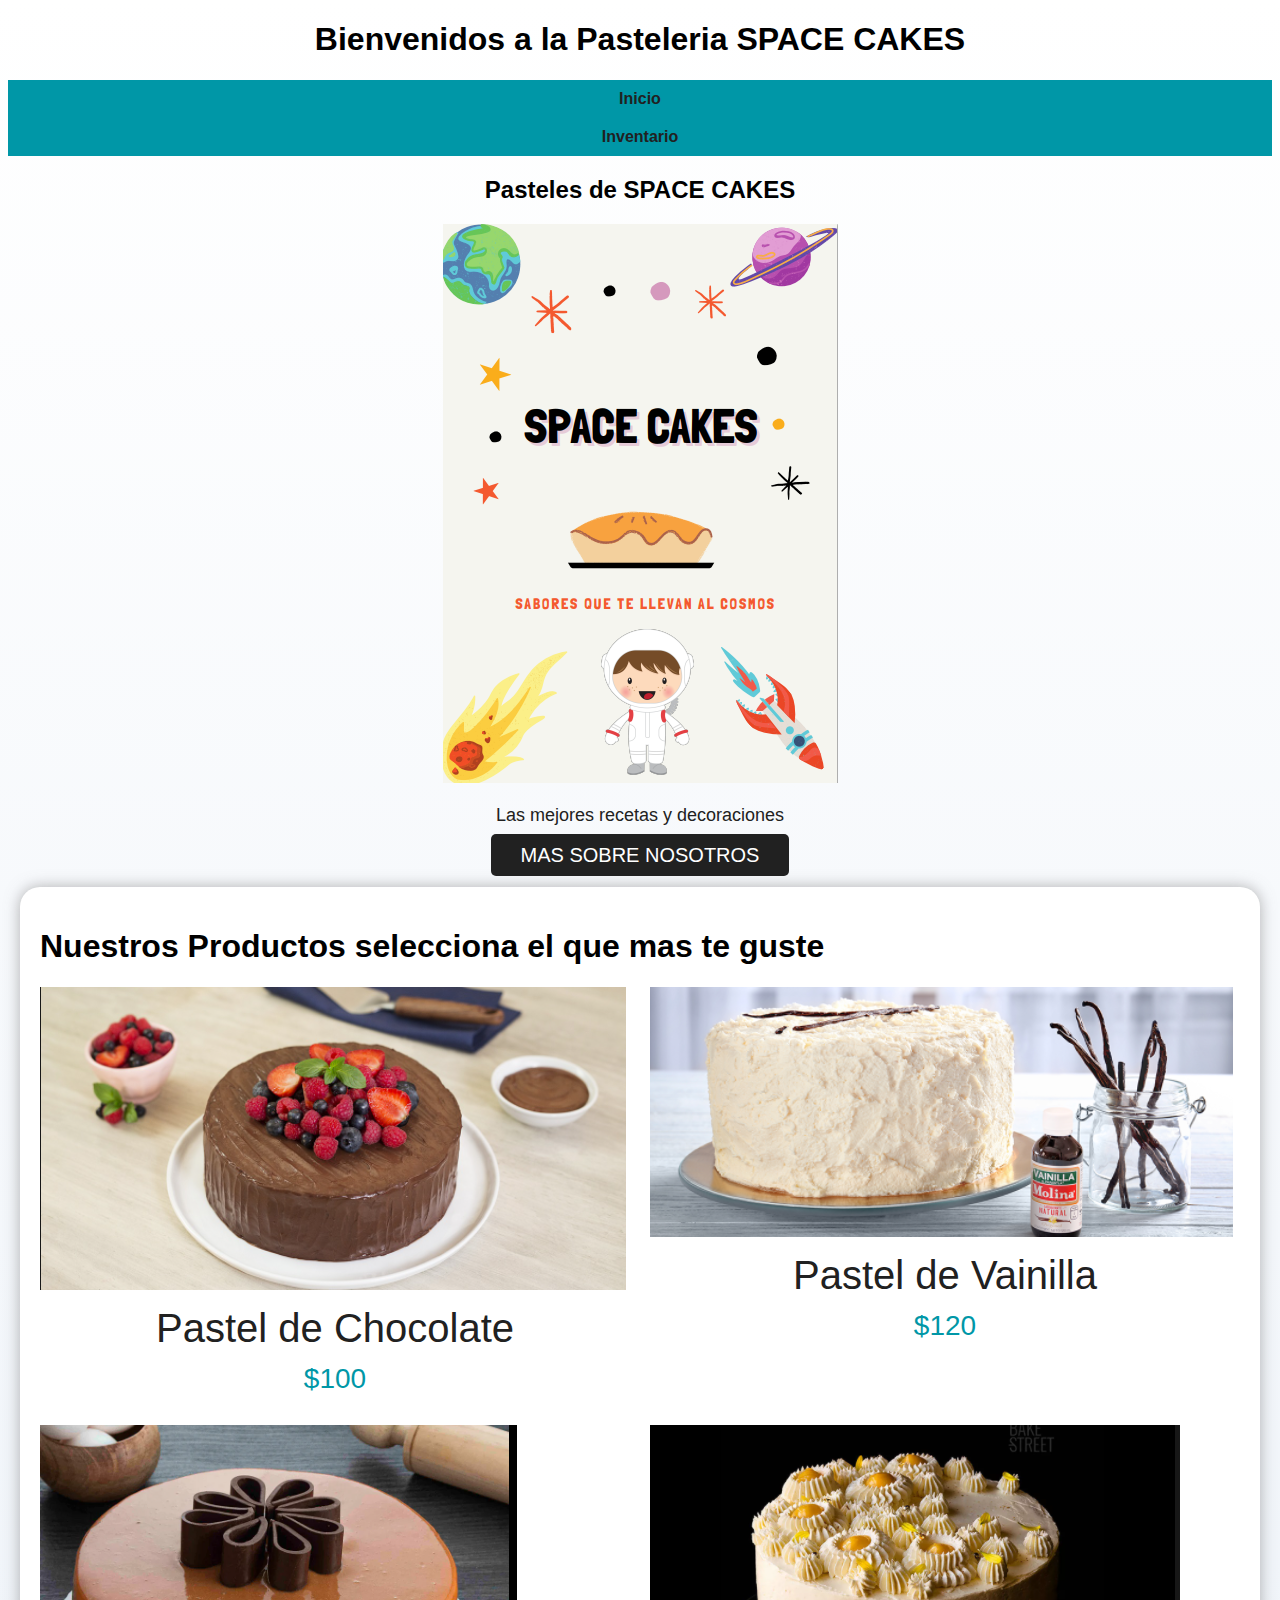
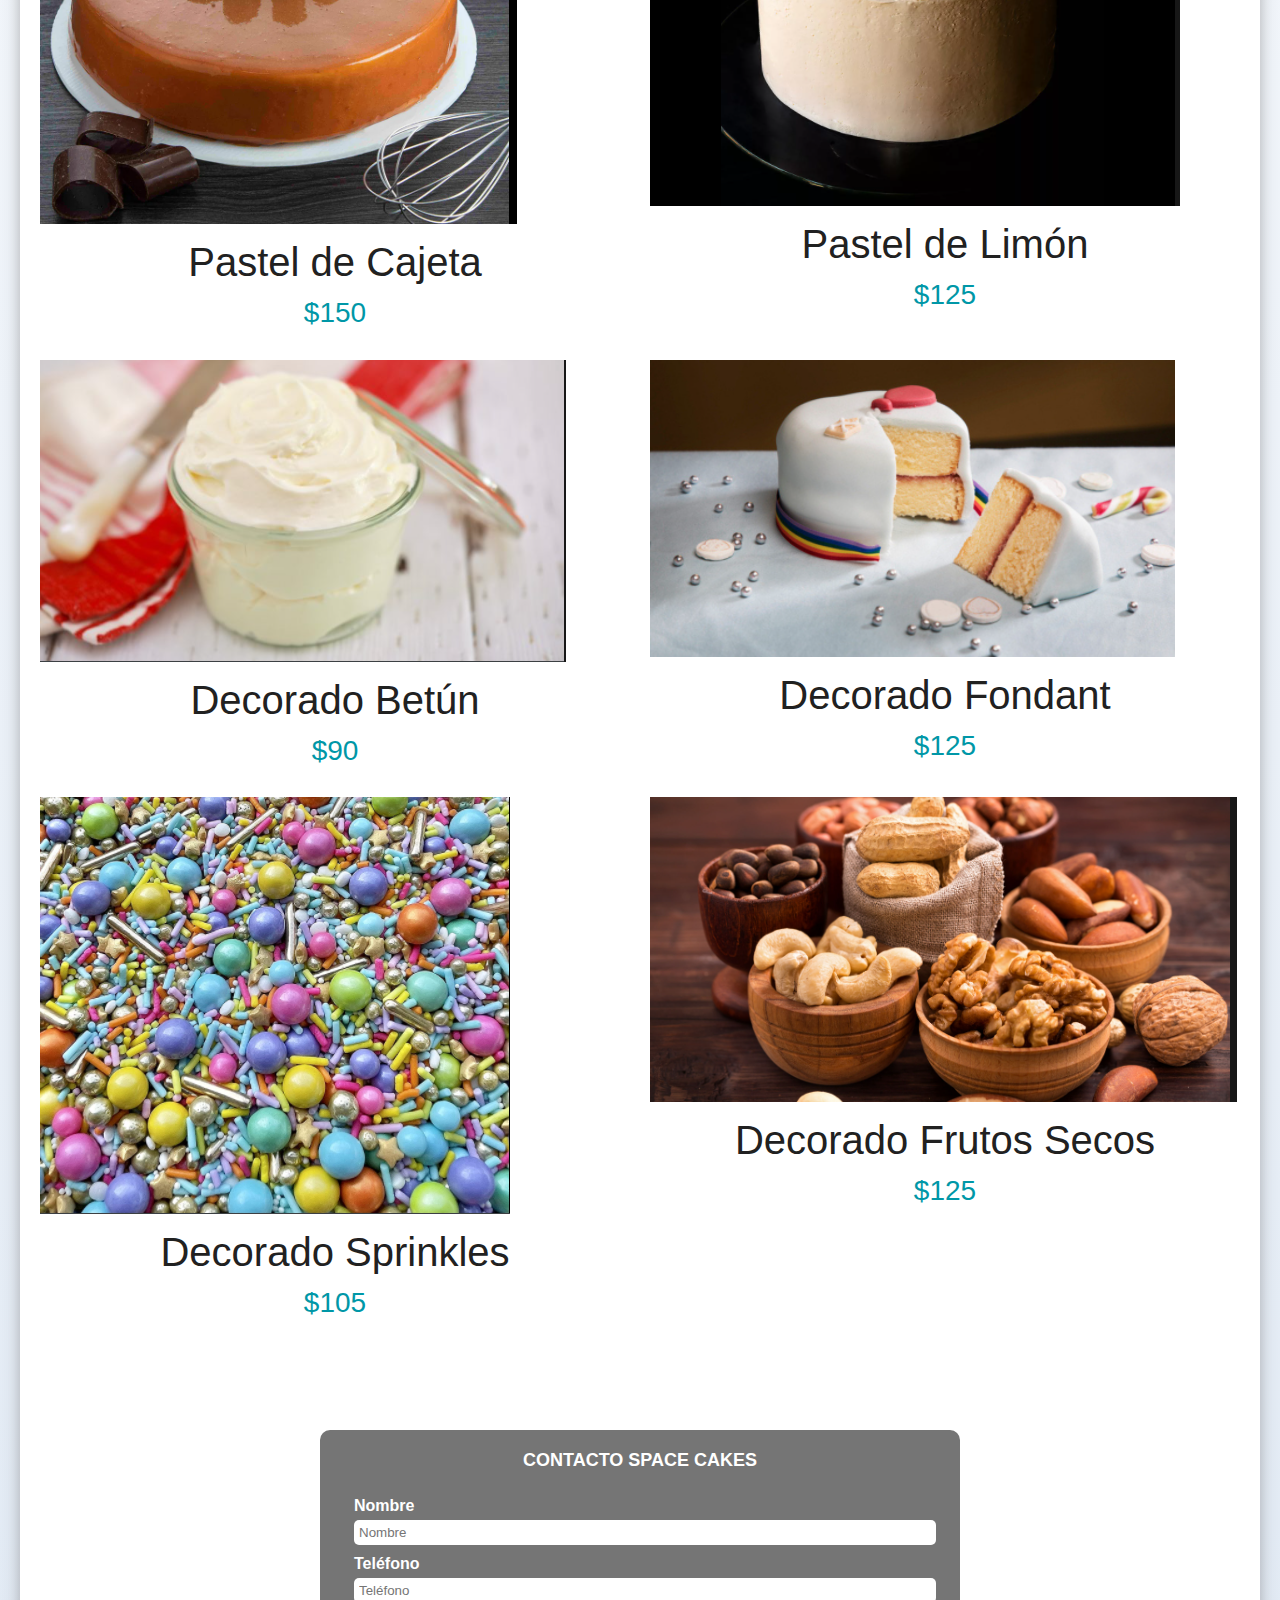
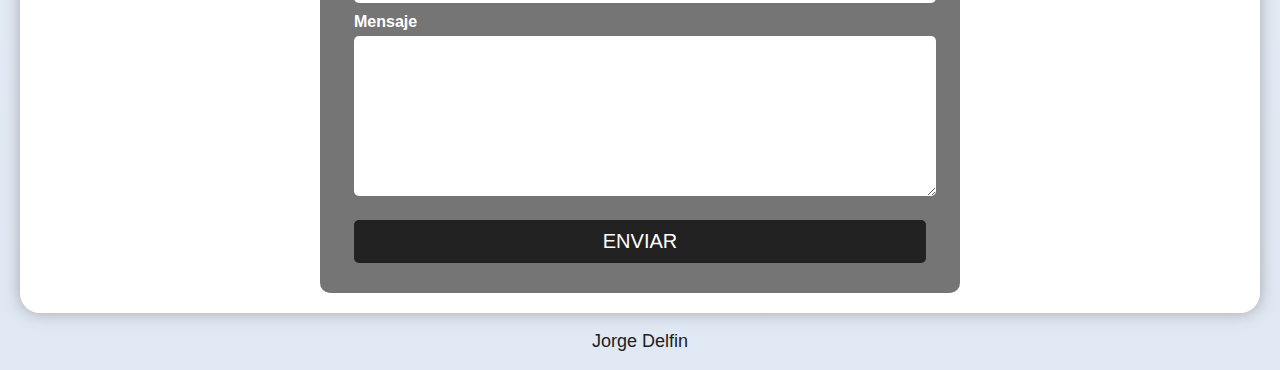
<file: HTML/Practica/index.html>
<!DOCTYPE html>
<html lang="en">
<head>
    <meta charset="UTF-8">
    <meta http-equiv="X-UA-Compatible" content="IE=edge">
    <meta name="viewport" content="width=device-width, initial-scale=1.0">
    <title>Pasteleria </title>
    <link rel="stylesheet" href="css/styles.css">

</head>
<body>

    <header>
        <h1 class="titulo"> Bienvenidos a la Pasteleria <span>SPACE CAKES</span></h1>
    </header>

        <div class="navegacion">
            <nav class="nav-principal">
                <a href="index.html">Inicio</a>
                <a href="Informacion.html">Inventario</a>
                
            </nav>
        </div>

    <section class="contenido">
        <div class="con-principal">
            <h2>Pasteles de SPACE CAKES</h2>
            <div class="icono">
                <img class="producto__imagen" src="img/Captura de pantalla 2022-03-05 222057.png" alt="imagen camisa">
            </div>
            <p>Las mejores recetas y decoraciones</p>

            <a href="Presentacion.html" class="boton">Mas sobre nosotros</a>
            <br>

            
        </div>
    </section>

    <main class="contenedor sombra">
        <h1>Nuestros Productos selecciona el que mas te guste</h1>

        <div class="grid">
            <div class="producto">
                <a href="pedidos.html">
                    <img class="producto__imagen" src="img/pastel.png" alt="imagen camisa">
                    <div class="producto__informacion">
                        <p class="producto__nombre">Pastel de Chocolate</p>
                        <p class="producto__precio">$100</p>
                    </div>
                </a>
            </div>  <!--.producto-->
            <div class="producto">
                <a href="pedidos.html">
                    <img class="producto__imagen" src="img/pastel2.png" alt="imagen camisa">
                    <div class="producto__informacion">
                        <p class="producto__nombre">Pastel de Vainilla</p>
                        <p class="producto__precio">$120</p>
                    </div>
                </a>
            </div>  <!--.producto-->
            <div class="producto">
                <a href="pedidos.html">
                    <img class="producto__imagen" src="img/pastel3.png" alt="imagen camisa">
                    <div class="producto__informacion">
                        <p class="producto__nombre">Pastel de Cajeta</p>
                        <p class="producto__precio">$150</p>
                    </div>
                </a>
            </div>  <!--.producto-->
            <div class="producto">
                <a href="pedidos.html">
                    <img class="producto__imagen" src="img/pastel4.png" alt="imagen camisa">
                    <div class="producto__informacion">
                        <p class="producto__nombre">Pastel de Limón</p>
                        <p class="producto__precio">$125</p>
                    </div>
                </a>
            </div>  <!--.producto-->

    
            <div class="producto">
                <a href="pedidos.html">
                    <img class="producto__imagen" src="img/adorno.png" alt="imagen camisa">
                    <div class="producto__informacion">
                        <p class="producto__nombre">Decorado Betún</p>
                        <p class="producto__precio">$90</p>
                    </div>
                </a>
            </div>  <!--.producto-->
            <div class="producto">
                <a href="pedidos.html">
                    <img class="producto__imagen" src="img/adorno2.png" alt="imagen camisa">
                    <div class="producto__informacion">
                        <p class="producto__nombre">Decorado Fondant</p>
                        <p class="producto__precio">$125</p>
                    </div>
                </a>
            </div>  <!--.producto-->
            <div class="producto">
                <a href="pedidos.html">
                    <img class="producto__imagen" src="img/adorno3.png" alt="imagen camisa">
                    <div class="producto__informacion">
                        <p class="producto__nombre">Decorado Sprinkles</p>
                        <p class="producto__precio">$105</p>
                    </div>
                </a>
            </div>  <!--.producto-->
            <div class="producto">
                <a href="pedidos.html">
                    <img class="producto__imagen" src="img/adorno4.png" alt="imagen camisa">
                    <div class="producto__informacion">
                        <p class="producto__nombre">Decorado Frutos Secos</p>
                        <p class="producto__precio">$125</p>
                    </div>
                </a>
            </div>  <!--.producto-->
            
            
        </div>

        <section>


            <form class="formulario">
                <fieldset>
                    <legend>Contacto SPACE CAKES</legend>

                    <div class="contenedor-campos">
                        <div class="campo">
                            <label>Nombre</label>
                            <input class="input-text" type="text" placeholder="Nombre">
                        </div>

                        <div class="campo">
                            <label >Teléfono</label>
                            <input class="input-text" type="tel" placeholder="Teléfono">
                        </div>
                        
                        <div class="campo">
                            <label >Mensaje</label>
                            <textarea class="input-text" ></textarea>
                        </div>

                        
                        <div class="alinear-derecha flex">
                            <input class="boton enlace" type="submit" value="Enviar">
                        </div>


                    </div>

                </fieldset>
            </form>
        </section>
    </main>
    <footer class="footer">
        <p>Jorge Delfin </p>
    </footer>




    
</body>
</html>
</file>
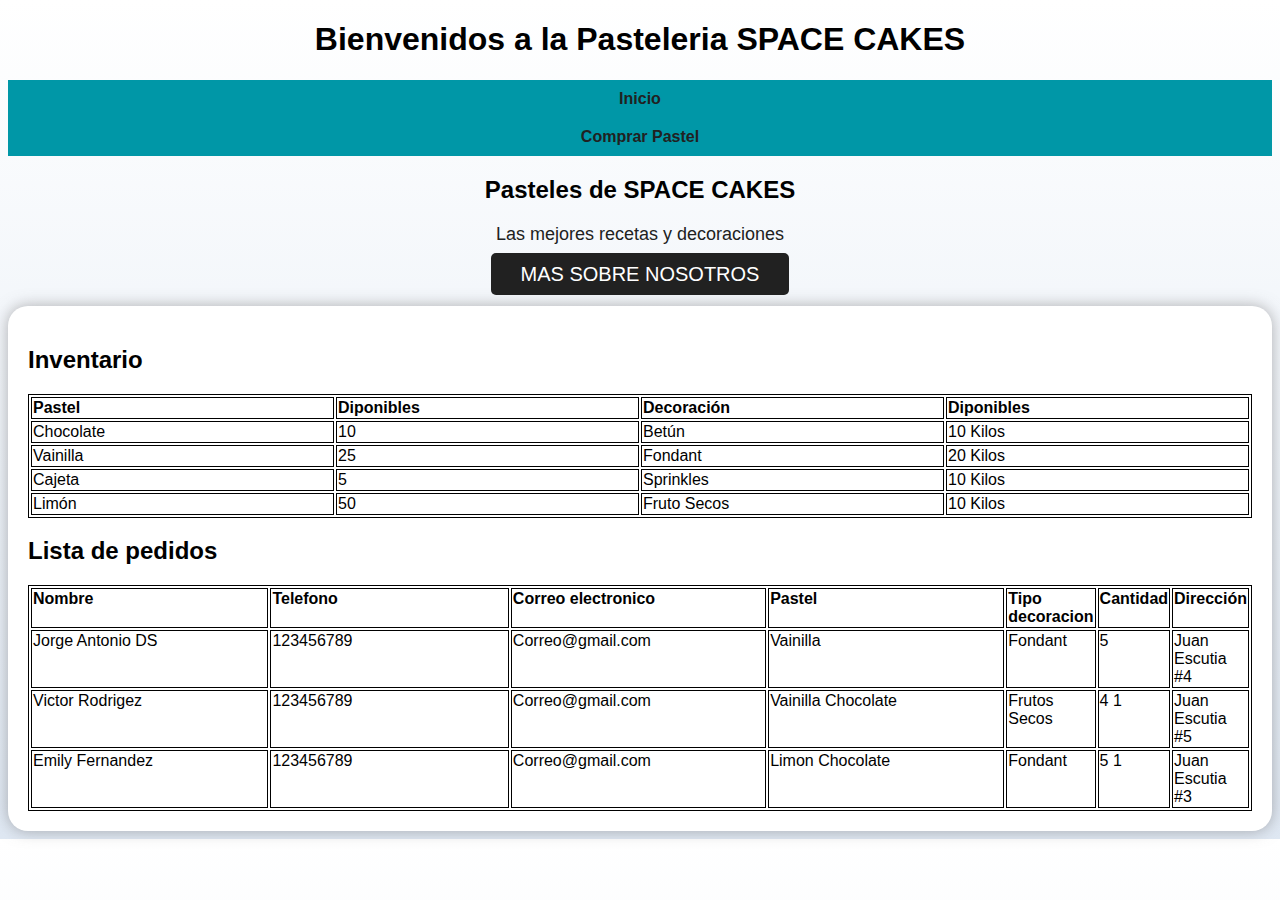
<file: HTML/Practica/Informacion.html>
<!DOCTYPE html>
<html lang="en">
<head>
    <meta charset="UTF-8">
    <meta http-equiv="X-UA-Compatible" content="IE=edge">
    <meta name="viewport" content="width=device-width, initial-scale=1.0">
    <title>Pasteleria </title>
    <link rel="stylesheet" href="css/styles.css">

</head>
<body>

    <header>
        <h1 class="titulo"> Bienvenidos a la Pasteleria <span>SPACE CAKES</span></h1>
    </header>

        <div class="navegacion">
            <nav class="nav-principal">
                <a href="index.html">Inicio</a>
                <a href="pedidos.html">Comprar Pastel</a>
                
            </nav>
        </div>

    <section class="contenido">
        <div class="con-principal">
            <h2>Pasteles de SPACE CAKES</h2>
            <p>Las mejores recetas y decoraciones</p>

            <a href="Presentacion.html" class="boton">Mas sobre nosotros</a>
            <br>

            
        </div>
    </section>

    <main class="contenedor1 sombra">
        <div class="centrar">
            <h2>Inventario</h2>
    
            <table>
                <tr>
                    <th>Pastel </th>
                    <th>Diponibles </th>
                    <th>Decoración</th>
                    <th>Diponibles</th>
                </tr>
    
                <tr>
                    <td> Chocolate </td>
                    <td> 10 </td>
                    <td> Betún </td>
                    <td> 10 Kilos </td>
                </tr>
    
                <tr>
                    <td> Vainilla </td>
                    <td> 25  </td>
                    <td> Fondant </td>
                    <td> 20 Kilos </td>
                </tr>
    
                <tr>
                    <td> Cajeta </td>
                    <td> 5  </td>
                    <td> Sprinkles </td>
                    <td> 10 Kilos </td>
                </tr>
    
                <tr>
                    <td> Limón </td>
                    <td> 50  </td>
                    <td> Fruto Secos </td>
                    <td> 10 Kilos </td>
                </tr>

                
    
            </table>
    

    

    
    
            <h2> Lista de pedidos </h2>
    
            <table>
                <tr>
                    <th> Nombre  </th>
                    <th> Telefono </th>
                    <th> Correo electronico </th>
                    <th> Pastel </th>
                    <th> Tipo decoracion </th>
                    <th> Cantidad</th>
                    <th> Dirección </th>

                </tr>
    
                <tr>
                    <td>Jorge Antonio DS</td>
                    <td>123456789</td>
                    <td>Correo@gmail.com</td>
                    <td>Vainilla</td>
                    <td>Fondant</td>
                    <td>5</td>
                    <td>Juan Escutia #4</td>


                </tr>
    
                <tr>
                    <td>Victor Rodrigez</td>
                    <td>123456789</td>
                    <td>Correo@gmail.com</td>
                    <td>Vainilla Chocolate</td>
                    <td>Frutos Secos</td>
                    <td>4 1</td>
                    <td>Juan Escutia #5</td>


                </tr>
    
                <tr>
                    <td>Emily Fernandez</td>
                    <td>123456789</td>
                    <td>Correo@gmail.com</td>
                    <td>Limon Chocolate</td>
                    <td>Fondant</td>
                    <td>5 1</td>
                    <td>Juan Escutia #3</td>


                </tr>
    
    
            </table>
        </div>
    </main>

    
</body>
</html>
</file>
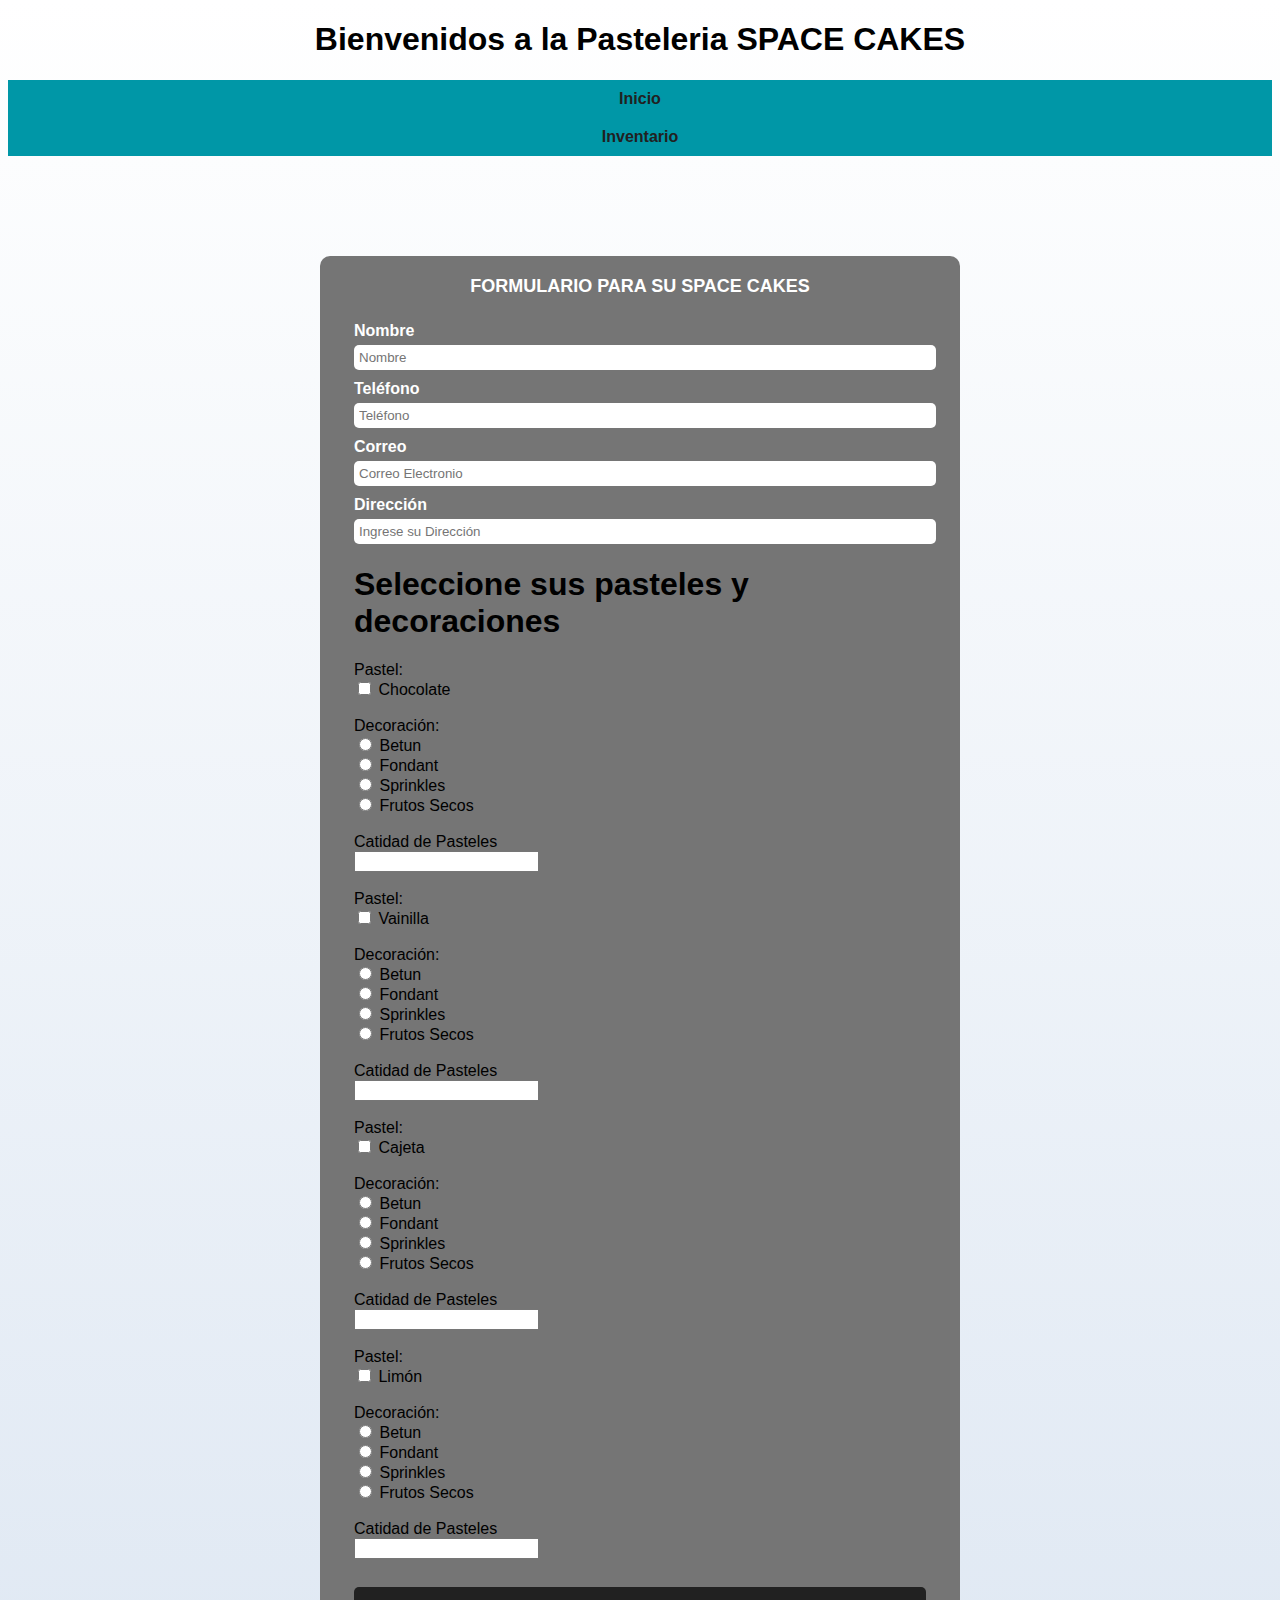
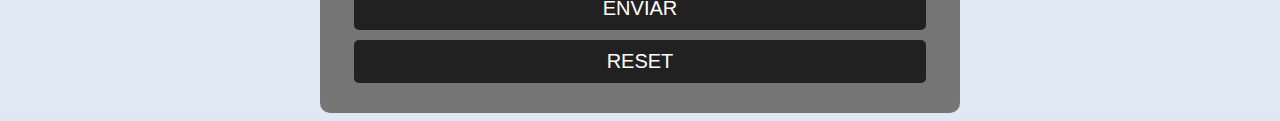
<file: HTML/Practica/pedidos.html>
<!DOCTYPE html>
<html lang="en">
<head>
    <meta charset="UTF-8">
    <meta http-equiv="X-UA-Compatible" content="IE=edge">
    <meta name="viewport" content="width=device-width, initial-scale=1.0">
    <title>Pasteleria </title>
    <link rel="stylesheet" href="css/styles.css">

</head>
<body>

    <header>
        <h1 class="titulo"> Bienvenidos a la Pasteleria <span>SPACE CAKES</span></h1>
    </header>

        <div class="navegacion">
            <nav class="nav-principal">
                <a href="index.html">Inicio</a>
                <a href="Informacion.html">Inventario</a>
                
            </nav>
        </div>
    <section>


        <form class="formulario">
            <fieldset>
                <legend>formulario para su SPACE CAKES</legend>

                <div class="contenedor-campos">
                    <div class="campo">
                        <label>Nombre</label>
                        <input class="input-text" type="text" placeholder="Nombre">
                    </div>

                    <div class="campo">
                        <label >Teléfono</label>
                        <input class="input-text" type="tel" placeholder="Teléfono">
                    </div>

                    <div class="campo">
                        <label >Correo</label>
                        <input class="input-text" type="email" placeholder="Correo Electronio">
                    </div>

                    <div class="campo">
                        <label >Dirección</label>
                        <input class="input-text" type="text" placeholder="Ingrese su Dirección">
                    </div>

                    <div class="Campo">
                        <h1>Seleccione sus pasteles y decoraciones </h1>

                        <div class="grid">

                            <div class="producto">
                                <label for="pastel1"> Pastel: </label> <br>
                                <input type="checkbox" id="pastel1" name="pastel1" value="Chocolate"> 
                                <label for="pastel1">Chocolate</label><br> <br>
                                
                                <div>
                                    <label for="decoracion">Decoración:</label><br>

                                    <input type="radio" id="d1" name="decoracion" value="d1">
                                    <label for="roja">Betun</label><br>
                                    <input type="radio" id="d2" name="decoracion" value="d2">
                                    <label for="verde">Fondant</label><br>
                                    <input type="radio" id="d3" name="decoracion" value="d3">
                                    <label for="guacamole">Sprinkles</label><br>
                                    <input type="radio" id="d4" name="decoracion" value="d4">
                                    <label for="guacamole">Frutos Secos</label> <br>
                                    <br>
                                </div>

                                <div>
                                    <label for="numero1">Catidad de Pasteles</label><br>
                                    <input type="number" id="numero1" name="numero1"><br><br>
                                </div>


                                <div class="producto">
                                    <label for="pastel2"> Pastel: </label> <br>
                                    <input type="checkbox" id="pastel2" name="pastel2" value="Vainilla"> 
                                    <label for="pastel2">Vainilla</label><br> <br>
                                    
                                    <div>
                                        <label for="decoracion">Decoración:</label><br>
    
                                        <input type="radio" id="d1" name="decoracion" value="d1">
                                        <label for="roja">Betun</label><br>
                                        <input type="radio" id="d2" name="decoracion" value="d2">
                                        <label for="verde">Fondant</label><br>
                                        <input type="radio" id="d3" name="decoracion" value="d3">
                                        <label for="guacamole">Sprinkles</label><br>
                                        <input type="radio" id="d4" name="decoracion" value="d4">
                                        <label for="guacamole">Frutos Secos</label> <br>
                                        <br>
                                    </div>
    
                                    <div>
                                        <label for="numero1">Catidad de Pasteles</label><br>
                                        <input type="number" id="numero1" name="numero1"><br><br>
                                    </div>
                                </div> 


                                <div class="producto">
                                    <label for="pastel3"> Pastel: </label> <br>
                                    <input type="checkbox" id="pastel3" name="pastel3" value="Cajeta"> 
                                    <label for="pastel3">Cajeta</label><br> <br>
                                    
                                    <div>
                                        <label for="decoracion">Decoración:</label><br>
    
                                        <input type="radio" id="d1" name="decoracion" value="d1">
                                        <label for="roja">Betun</label><br>
                                        <input type="radio" id="d2" name="decoracion" value="d2">
                                        <label for="verde">Fondant</label><br>
                                        <input type="radio" id="d3" name="decoracion" value="d3">
                                        <label for="guacamole">Sprinkles</label><br>
                                        <input type="radio" id="d4" name="decoracion" value="d4">
                                        <label for="guacamole">Frutos Secos</label> <br>
                                        <br>
                                    </div>
    
                                    <div>
                                        <label for="numero1">Catidad de Pasteles</label><br>
                                        <input type="number" id="numero1" name="numero1"><br><br>
                                    </div>
                                </div> 

                                <div class="producto">
                                    <label for="pastel4"> Pastel: </label> <br>
                                    <input type="checkbox" id="pastel4" name="pastel4" value="Limón"> 
                                    <label for="pastel1">Limón</label><br> <br>
                                    
                                    <div>
                                        <label for="decoracion">Decoración:</label><br>
    
                                        <input type="radio" id="d1" name="decoracion" value="d1">
                                        <label for="roja">Betun</label><br>
                                        <input type="radio" id="d2" name="decoracion" value="d2">
                                        <label for="verde">Fondant</label><br>
                                        <input type="radio" id="d3" name="decoracion" value="d3">
                                        <label for="guacamole">Sprinkles</label><br>
                                        <input type="radio" id="d4" name="decoracion" value="d4">
                                        <label for="guacamole">Frutos Secos</label> <br>
                                        <br>
                                    </div>
    
                                    <div>
                                        <label for="numero1">Catidad de Pasteles</label><br>
                                        <input type="number" id="numero1" name="numero1"><br><br>
                                    </div>
                                </div> 
                            </div> 

                            
                        </div>
                        


                    </div>

                    

                    
                    <div class="alinear-derecha flex">
                        <input class="boton enlace" type="submit" value="Enviar">
                    </div>

                    <div class="alinear-derecha flex">
                        <input class="boton enlace" type="reset"><br>
                    </div>


                </div>

            </fieldset>
        </form>
    </section>






</body>
</html>
</file>
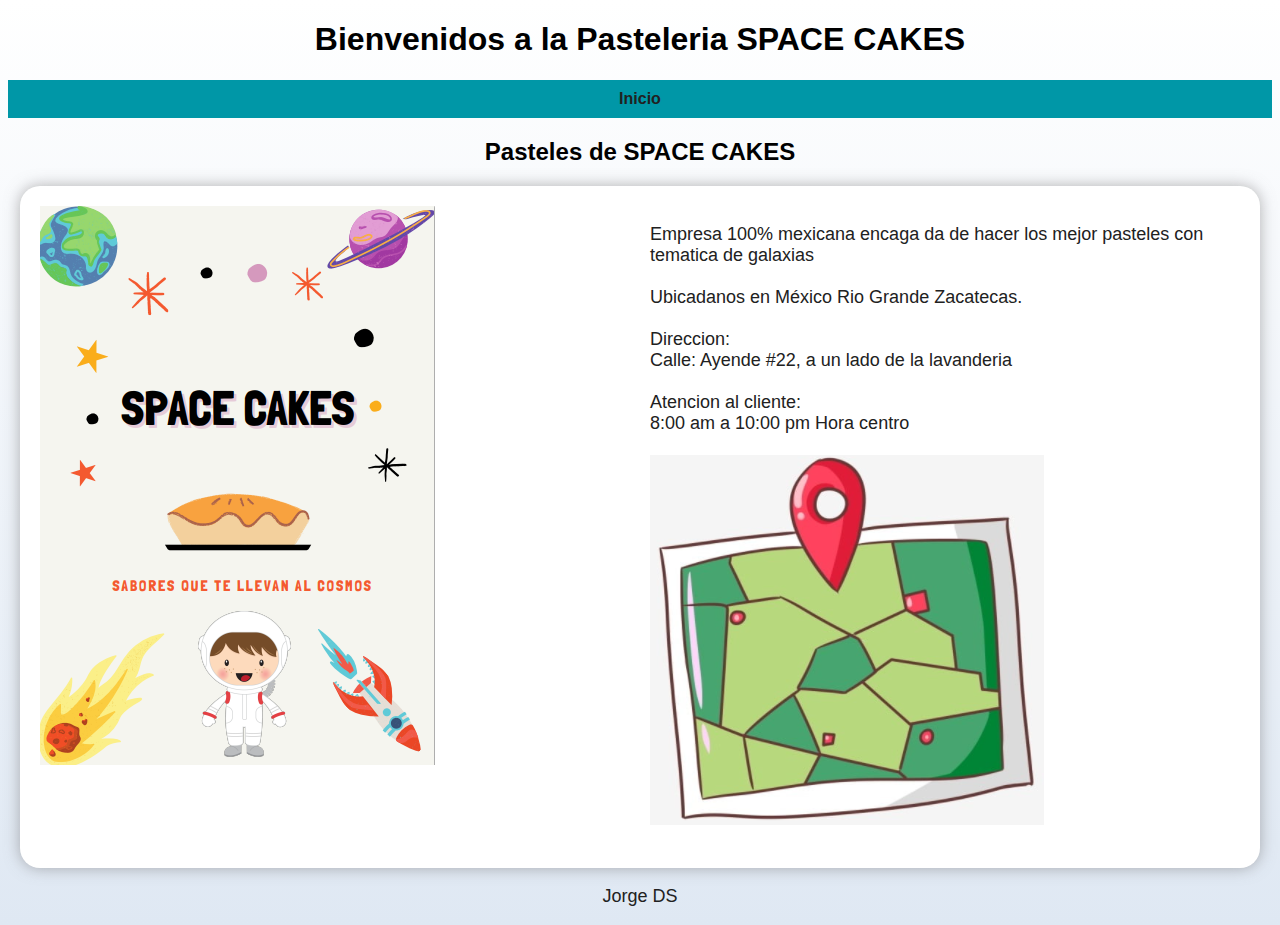
<file: HTML/Practica/Presentacion.html>
<!DOCTYPE html>
<html lang="en">
<head>
    <meta charset="UTF-8">
    <meta http-equiv="X-UA-Compatible" content="IE=edge">
    <meta name="viewport" content="width=device-width, initial-scale=1.0">
    <title>Pasteleria </title>
    <link rel="stylesheet" href="css/styles.css">

</head>
<body>

    <header>
        <h1 class="titulo"> Bienvenidos a la Pasteleria <span>SPACE CAKES</span></h1>
    </header>

        <div class="navegacion">
            <nav class="nav-principal">
                <a href="index.html">Inicio</a>
                
            </nav>
        </div>

    <section class="contenido">
        <div class="con-principal">
            <h2>Pasteles de SPACE CAKES</h2>
        </div>
    </section>

    <main class="contenedor sombra grid">
        <div class="icono">
            <img src="img/Captura de pantalla 2022-03-05 222057.png" alt="imagen camisa" >
        </div>

        
        <p>
            Empresa 100% mexicana encaga da de hacer los mejor pasteles con tematica de galaxias
            
            <br>
            <br>

            Ubicadanos en México Rio Grande Zacatecas.


            <br>
            <br>

            Direccion: <br>
            Calle: Ayende #22, a un lado de la lavanderia

            <br>
            <br>

            Atencion al cliente: <br>
            8:00 am a 10:00 pm Hora centro <br>
            <br>
            
            <img src="img/Captura de pantalla 2022-03-06 193800.png" alt="imagen camisa" >
        </p>


    </main>
    <footer class="footer">
        <p>Jorge DS</p>
    </footer>




    
</body>
</html>
</file>
<file: HTML/Practica/css/styles.css>
:root{
    --blanco: #ffffff;
    --oscuro: #212121;
    --primario: #ffc107;
    --secundario: #0097a7;
    --gris: #757575;
    --grrisClaro: #DFE8F3;
    


}
html{
    font-size: 62.5%;
}


body{
    font-size: 16px;
    font-family: 'Krub', sans-serif;
    background-image: linear-gradient(to top, var(--grrisClaro) 0%, var(--blanco) 100%);
}
.boton{
    background-color: var(--oscuro);
    color: var(--blanco);
    padding: 1rem 3rem;
    margin-top: 1rem;
    text-decoration: none;
    font-size: 2rem;
    text-transform: uppercase;
    font-weight: 700%;
    border-radius: .5rem;
    width: 90%;
    text-align: center;
    border: none;
}.boton:hover {
    cursor: pointer;
}
.contenedor{
    max-width: 120rem;
    margin: 0 auto;
}
.sombra{
    -webkit-box-shadow: 0px 0px 15px 0px rgba(112,111,112,0.54);
    -moz-box-shadow: 0px 0px 15px 0px rgba(112,111,112,0.54);
    box-shadow: 0px 0px 15px 0px rgba(112,111,112,0.54);
    background-color: var(--blanco);
    padding: 2rem;
    margin-top: 2rem;
    border-radius: 2rem;

}
h1{
    font-size: 3.8 rem;
}
h2{
    font-size:2.8 rem ;
}
h3{
    font-size:  1.8 rem;
}
.titulo{
    text-align: center;
}

.titulo span{
    font-size: 3 rem;
}

.navegacion{
    background-color: var(--secundario);
}
.nav-principal {
    display: flex;
    flex-direction: column;
}
.nav-principal a{
    display: block;
    text-align: center;
    color: var(--oscuro);
    text-decoration:  none;
    font-size: 2 rem;
    font-weight: 700;
    padding: 1rem;
}
.formulario {
    background-color: var(--gris);
    width: min( 60rem, 100% );
    margin: 0 auto;
    padding: 2rem;
    border-radius: 1rem;
    margin-top: 10rem;
}

.formulario fieldset{
    border: none;
}

.formulario legend{
    text-align: center;
    font-size: 1.8rem;
    text-transform: uppercase;
    font-weight: 700;
    margin-bottom: 2rem;
    color: var(--blanco);
}
.enlace
{
    width: 100%;
}


.campo {
    margin-bottom: 1rem;
}
 .campo label {
    color: var(--blanco);
    font-weight: bold;
    margin-bottom: .5rem;
    display: block;
 }
 .campo textarea {
     height: 15rem;
 }

 .input-text {
     width: 100%;
     border: none;
     padding: .5rem;
     border-radius: .5rem;
 }
 .contenido {
     display: block;
     text-align: center;
 }

 .pasteles{

    background-repeat: no-repeat;
    background-size: cover;
    height: 400px;
    width: 800px;
    position: relative;
    margin-bottom: 2rem;
    display: flex;
    flex-direction: column;
    align-items: center;
 }
 .grid{
    display: grid;
    grid-template-columns: repeat(2, 1fr);
    gap: 2rem;
 }
 p {
    font-size: 1.8rem;
    color:#212121;
}
a {
    text-decoration: none;
}


.producto__nombre {
    font-size: 4rem;
    text-decoration: none;
}
.producto__precio {
    font-size: 2.8rem;
    color: var(--secundario);
    text-decoration: none;
}
.producto__nombre,
.producto__precio {
    font-family: var(--fuentePrincipal);
    margin: 1rem 0;
    text-align: center;
    line-height: 1.2;
}

table {
    width: 100%;
    border: 1px solid #000;
 }
 th, td {
    width: 25%;
    text-align: left;
    vertical-align: top;
    border: 1px solid #000;
 }
 footer{
     text-align: center;
 }
 .presentacion h1 img{
     text-align: center;

 }
</file>
